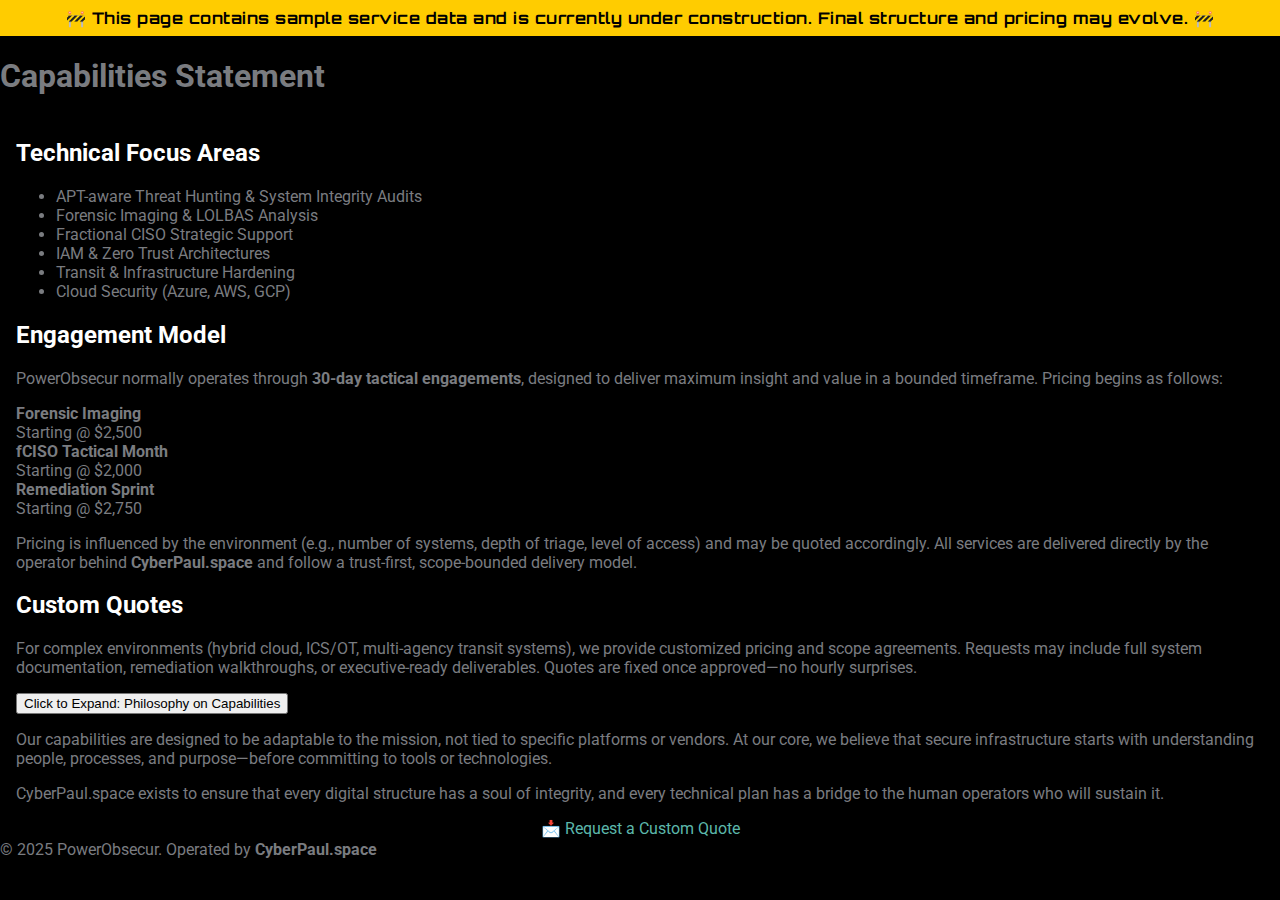
<file: Capabilities.html>
<!DOCTYPE html>
<html lang="en">
<head>
  <meta charset="UTF-8" />
  <meta name="viewport" content="width=device-width, initial-scale=1.0" />
  <title>Capabilities | CyberPaul.space</title>
  <link href="https://fonts.googleapis.com/css2?family=Orbitron:wght@500&family=Inter&display=swap" rel="stylesheet">
  <link rel="stylesheet" href="style.css" />
</head>
<body>
  <div style="background-color: #ffcc00; color: #000; text-align: center; padding: 0.5rem; font-weight: bold; font-family: 'Orbitron', sans-serif; letter-spacing: 0.5px;">
    🚧 This page contains sample service data and is currently under construction. Final structure and pricing may evolve. 🚧
  </div>
  <header>
    <h1>Capabilities Statement</h1>
  </header>
  <div class="container">
    <h2>Technical Focus Areas</h2>
    <ul>
      <li>APT-aware Threat Hunting & System Integrity Audits</li>
      <li>Forensic Imaging & LOLBAS Analysis</li>
      <li>Fractional CISO Strategic Support</li>
      <li>IAM & Zero Trust Architectures</li>
      <li>Transit & Infrastructure Hardening</li>
      <li>Cloud Security (Azure, AWS, GCP)</li>
    </ul>

    <h2>Engagement Model</h2>
    <p>PowerObsecur normally operates through <strong>30-day tactical engagements</strong>, designed to deliver maximum insight and value in a bounded timeframe. Pricing begins as follows:</p>

    <div class="pricing-grid">
      <div class="price-card"><strong>Forensic Imaging</strong><br>Starting @ $2,500</div>
      <div class="price-card"><strong>fCISO Tactical Month</strong><br>Starting @ $2,000</div>
      <div class="price-card"><strong>Remediation Sprint</strong><br>Starting @ $2,750</div>
    </div>

    <p class="note">Pricing is influenced by the environment (e.g., number of systems, depth of triage, level of access) and may be quoted accordingly. All services are delivered directly by the operator behind <strong>CyberPaul.space</strong> and follow a trust-first, scope-bounded delivery model.</p>

    <h2>Custom Quotes</h2>
    <p>For complex environments (hybrid cloud, ICS/OT, multi-agency transit systems), we provide customized pricing and scope agreements. Requests may include full system documentation, remediation walkthroughs, or executive-ready deliverables. Quotes are fixed once approved—no hourly surprises.</p>

    <button class="collapsible">Click to Expand: Philosophy on Capabilities</button>
    <div class="content">
      <p>Our capabilities are designed to be adaptable to the mission, not tied to specific platforms or vendors. At our core, we believe that secure infrastructure starts with understanding people, processes, and purpose—before committing to tools or technologies.</p>
      <p>CyberPaul.space exists to ensure that every digital structure has a soul of integrity, and every technical plan has a bridge to the human operators who will sustain it.</p>
    </div>

    <div style="text-align:center">
      <a href="mailto:paul.brown@6browns.org?subject=Request%20for%20Quote" class="cta-button">📩 Request a Custom Quote</a>
    </div>
  </div>

  <footer>
    &copy; 2025 PowerObsecur. Operated by <strong>CyberPaul.space</strong>
  </footer>

  <script>
    const coll = document.querySelector(".collapsible");
    const content = document.querySelector(".content");
    coll.addEventListener("click", function () {
      this.classList.toggle("active");
      if (content.style.display === "block") {
        content.style.display = "none";
      } else {
        content.style.display = "block";
      }
    });
  </script>
</body>
</html>
</file>
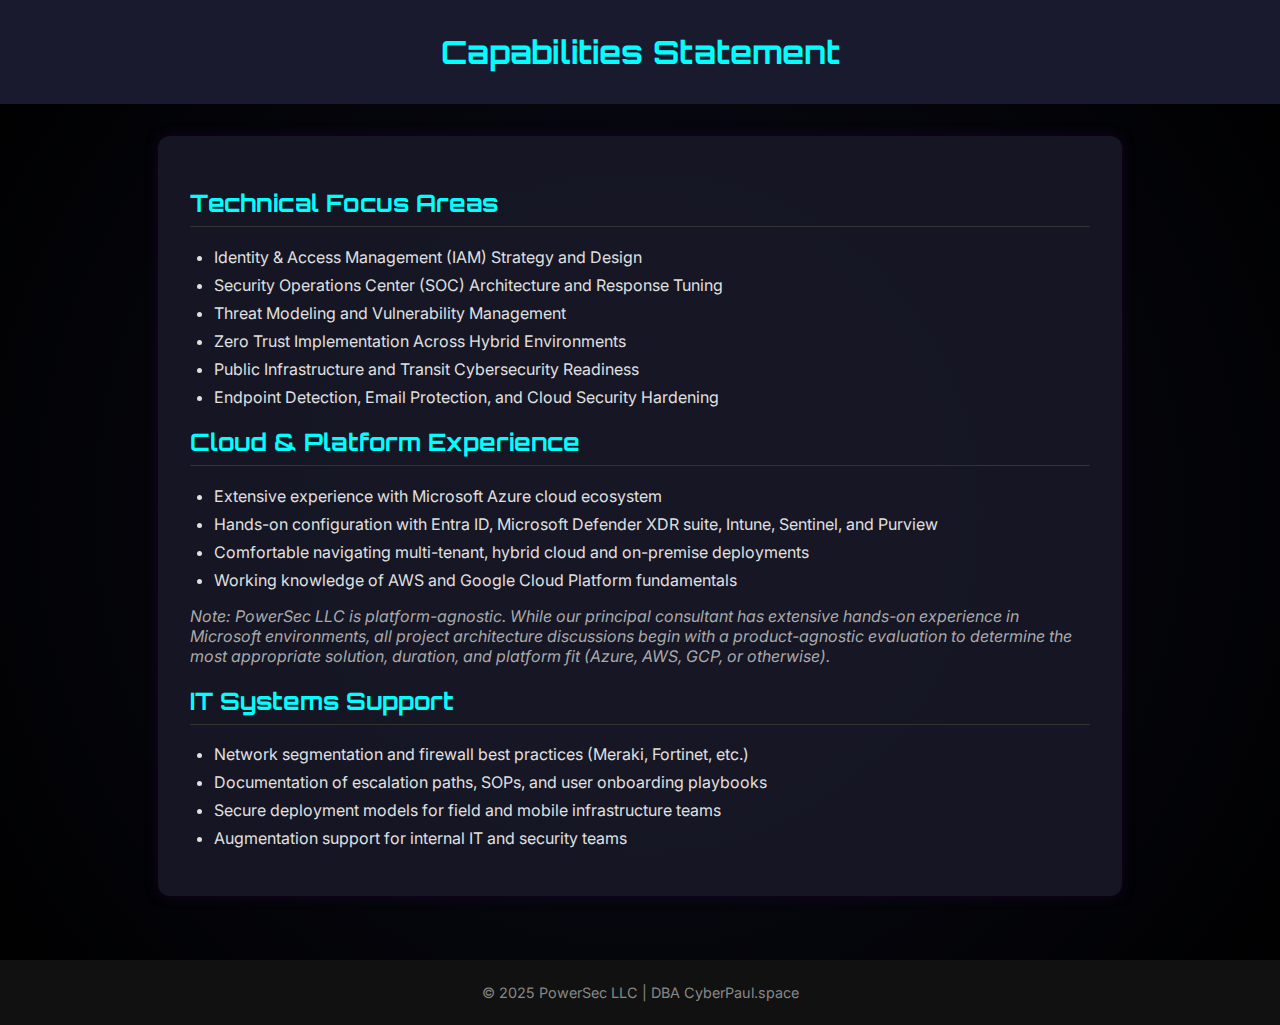
<file: TransitSpace_Capabilities.html>
<!DOCTYPE html>
<html lang="en">
<head>
  <meta charset="UTF-8" />
  <meta name="viewport" content="width=device-width, initial-scale=1.0" />
  <title>Capabilities | CyberPaul.space</title>
  <link href="https://fonts.googleapis.com/css2?family=Orbitron:wght@500&family=Inter&display=swap" rel="stylesheet">
  <style>
    body {
      font-family: 'Inter', sans-serif;
      background: radial-gradient(circle at center, #0b0c1a, #000);
      color: #e0e0e0;
      margin: 0;
      padding: 0;
    }
    header {
      background-color: #1a1a2e;
      padding: 2rem;
      text-align: center;
    }
    header h1 {
      font-family: 'Orbitron', sans-serif;
      color: #00ffff;
      margin: 0;
    }
    .container {
      max-width: 900px;
      margin: 2rem auto;
      padding: 2rem;
      background-color: rgba(25, 25, 40, 0.85);
      border-radius: 12px;
      box-shadow: 0 0 12px #2a003f88;
    }
    h2 {
      color: #00ffff;
      font-family: 'Orbitron', sans-serif;
      border-bottom: 1px solid #333;
      padding-bottom: 0.5rem;
    }
    ul {
      padding-left: 1.5rem;
    }
    li {
      margin-bottom: 0.5rem;
    }
    .note {
      color: #aaaaaa;
      font-style: italic;
      margin-top: 1rem;
    }
    footer {
      text-align: center;
      font-size: 0.9rem;
      padding: 1.5rem;
      color: #888;
      background-color: #111;
      margin-top: 4rem;
    }
  </style>
</head>
<body>
  <header>
    <h1>Capabilities Statement</h1>
  </header>
  <div class="container">
    <h2>Technical Focus Areas</h2>
    <ul>
      <li>Identity & Access Management (IAM) Strategy and Design</li>
      <li>Security Operations Center (SOC) Architecture and Response Tuning</li>
      <li>Threat Modeling and Vulnerability Management</li>
      <li>Zero Trust Implementation Across Hybrid Environments</li>
      <li>Public Infrastructure and Transit Cybersecurity Readiness</li>
      <li>Endpoint Detection, Email Protection, and Cloud Security Hardening</li>
    </ul>

    <h2>Cloud & Platform Experience</h2>
    <ul>
      <li>Extensive experience with Microsoft Azure cloud ecosystem</li>
      <li>Hands-on configuration with Entra ID, Microsoft Defender XDR suite, Intune, Sentinel, and Purview</li>
      <li>Comfortable navigating multi-tenant, hybrid cloud and on-premise deployments</li>
      <li>Working knowledge of AWS and Google Cloud Platform fundamentals</li>
    </ul>
    <p class="note">Note: PowerSec LLC is platform-agnostic. While our principal consultant has extensive hands-on experience in Microsoft environments, all project architecture discussions begin with a product-agnostic evaluation to determine the most appropriate solution, duration, and platform fit (Azure, AWS, GCP, or otherwise).</p>

    <h2>IT Systems Support</h2>
    <ul>
      <li>Network segmentation and firewall best practices (Meraki, Fortinet, etc.)</li>
      <li>Documentation of escalation paths, SOPs, and user onboarding playbooks</li>
      <li>Secure deployment models for field and mobile infrastructure teams</li>
      <li>Augmentation support for internal IT and security teams</li>
    </ul>
  </div>

  <footer>
    &copy; 2025 PowerSec LLC | DBA CyberPaul.space
  </footer>
</body>
</html>
</file>
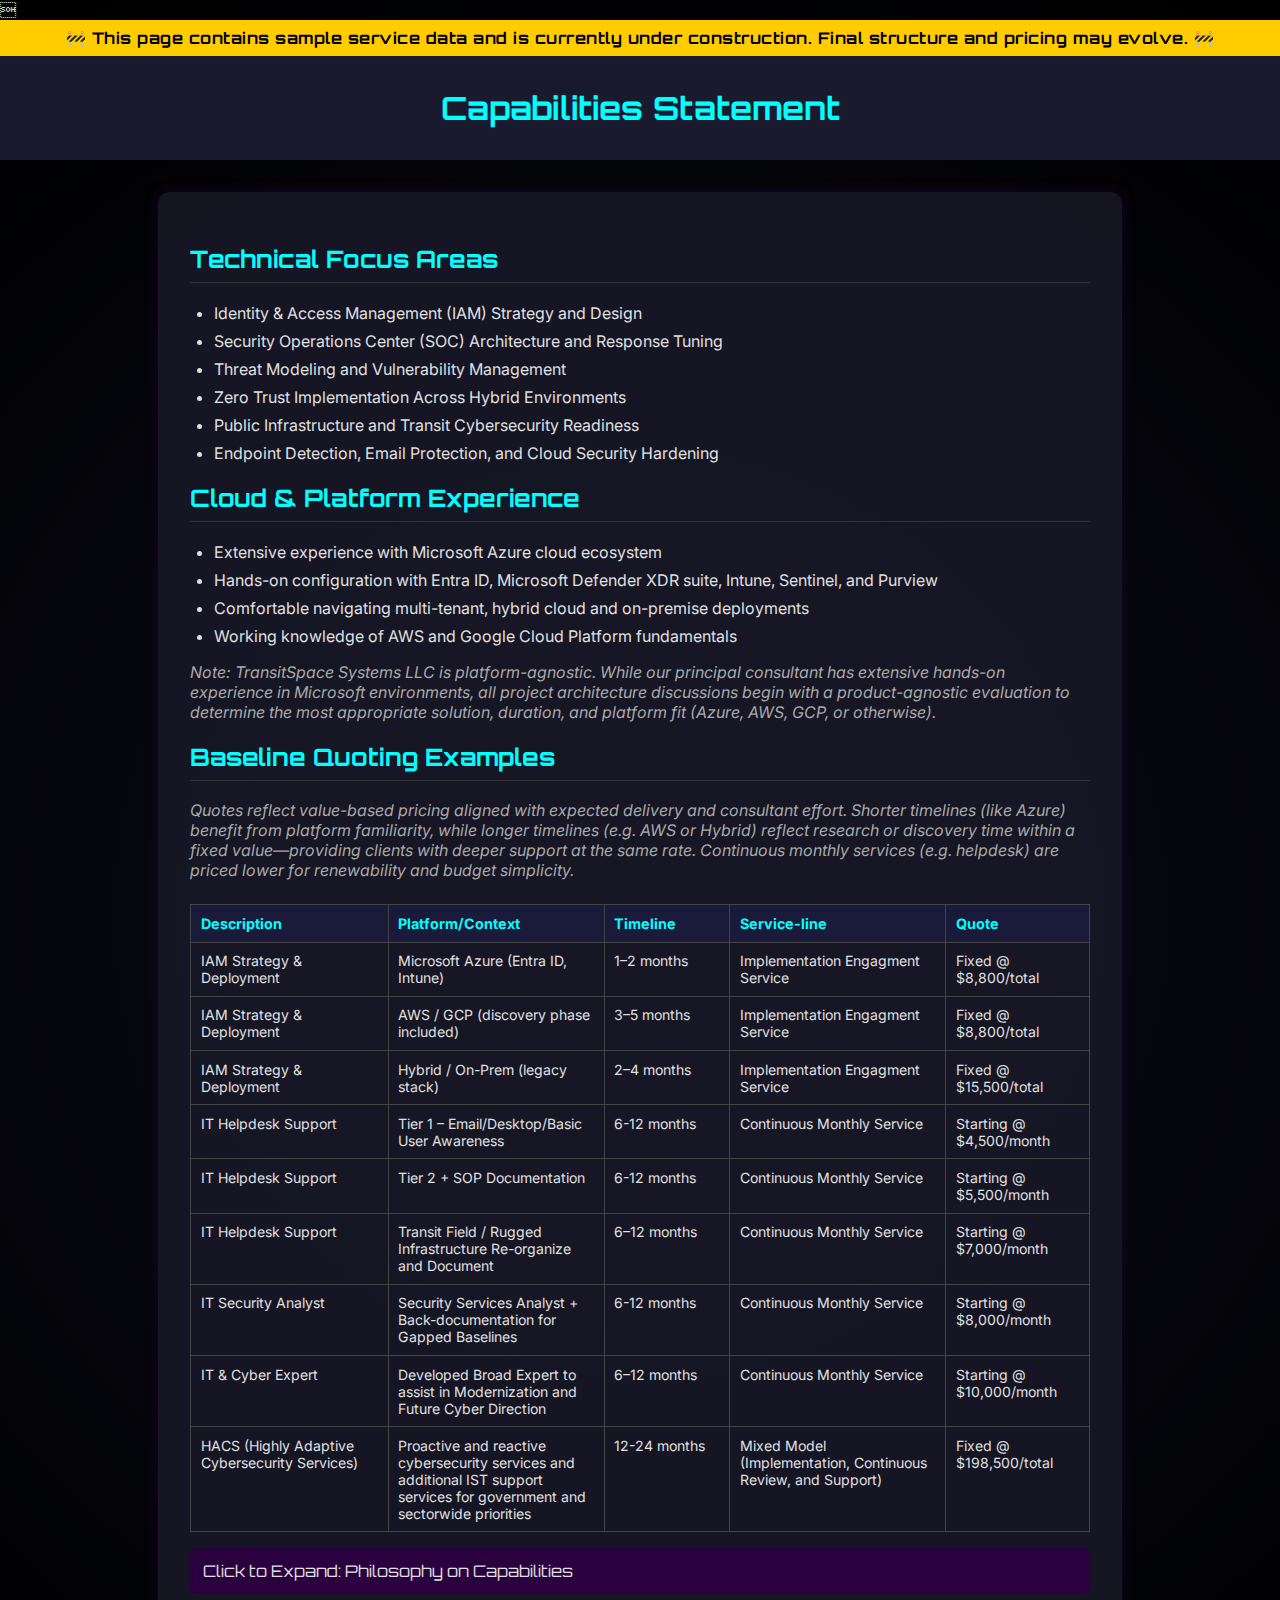
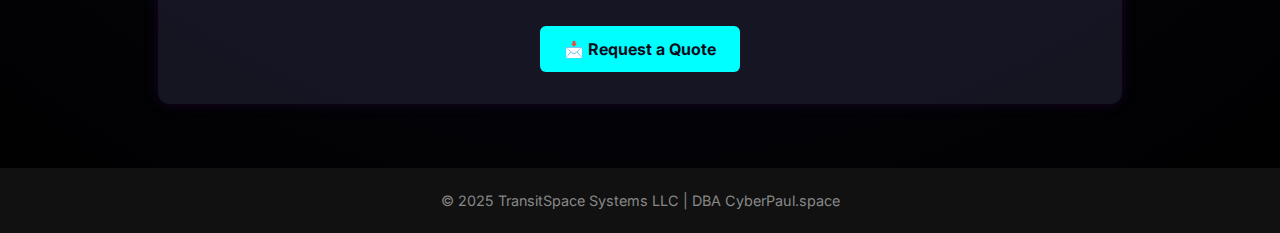
<file: TransitSpace_Capabilities2.html>
<!-- Updated Capabilities Page with Quoting Notes and Adjusted Pricing -->
<!DOCTYPE html>
<html lang="en">
<head>
  <meta charset="UTF-8" />
  <meta name="viewport" content="width=device-width, initial-scale=1.0" />
  <title>Capabilities | CyberPaul.space</title>
  <link href="https://fonts.googleapis.com/css2?family=Orbitron:wght@500&family=Inter&display=swap" rel="stylesheet">
  <style>
    body {
      font-family: 'Inter', sans-serif;
      background: radial-gradient(circle at center, #0b0c1a, #000);
      color: #e0e0e0;
      margin: 0;
      padding: 0;
    }
    header {
      background-color: #1a1a2e;
      padding: 2rem;
      text-align: center;
    }
    header h1 {
      font-family: 'Orbitron', sans-serif;
      color: #00ffff;
      margin: 0;
    }
    .container {
      max-width: 900px;
      margin: 2rem auto;
      padding: 2rem;
      background-color: rgba(25, 25, 40, 0.85);
      border-radius: 12px;
      box-shadow: 0 0 12px #2a003f88;
    }
    h2 {
      color: #00ffff;
      font-family: 'Orbitron', sans-serif;
      border-bottom: 1px solid #333;
      padding-bottom: 0.5rem;
    }
    ul {
      padding-left: 1.5rem;
    }
    li {
      margin-bottom: 0.5rem;
    }
    .note, .quote-note {
      color: #aaaaaa;
      font-style: italic;
      margin-top: 1rem;
    }
    table {
      width: 100%;
      border-collapse: collapse;
      margin-top: 1.5rem;
      table-layout: fixed;
      font-size: 0.93rem;
    }
    th, td {
      padding: 0.6rem;
      border: 1px solid #444;
      text-align: left;
      vertical-align: top;
      word-break: break-word;
      font-size: 0.88rem;
    }
    th {
      background-color: #1a1a3a;
      color: #00ffff;
      font-size: 0.9rem;
    }
    .cta-button {
      display: inline-block;
      background-color: #00ffff;
      color: #0b0c1a;
      font-weight: bold;
      text-decoration: none;
      padding: 0.8rem 1.5rem;
      border-radius: 6px;
      margin-top: 2rem;
      text-align: center;
    }
    .cta-button:hover {
      background-color: #00cccc;
    }
    .collapsible {
      background-color: #2a003f;
      color: #e0e0e0;
      cursor: pointer;
      padding: 0.8rem;
      width: 100%;
      border: none;
      text-align: left;
      outline: none;
      font-family: 'Orbitron', sans-serif;
      font-size: 1rem;
      border-radius: 6px;
      margin-top: 1rem;
    }
    .content {
      padding: 0 1rem;
      display: none;
      overflow: hidden;
      background-color: rgba(30, 30, 50, 0.85);
      border-left: 4px solid #00ffff;
      margin-top: 0.5rem;
    }
    footer {
      text-align: center;
      font-size: 0.9rem;
      padding: 1.5rem;
      color: #888;
      background-color: #111;
      margin-top: 4rem;
    }
  </style>
</head>

  <div style="background-color: #ffcc00; color: #000; text-align: center; padding: 0.5rem; font-weight: bold; font-family: 'Orbitron', sans-serif; letter-spacing: 0.5px;">
    🚧 This page contains sample service data and is currently under construction. Final structure and pricing may evolve. 🚧
  </div>
  <header>
    <h1>Capabilities Statement</h1>
  </header>
  <div class="container">
    <h2>Technical Focus Areas</h2>
    <ul>
      <li>Identity & Access Management (IAM) Strategy and Design</li>
      <li>Security Operations Center (SOC) Architecture and Response Tuning</li>
      <li>Threat Modeling and Vulnerability Management</li>
      <li>Zero Trust Implementation Across Hybrid Environments</li>
      <li>Public Infrastructure and Transit Cybersecurity Readiness</li>
      <li>Endpoint Detection, Email Protection, and Cloud Security Hardening</li>
    </ul>

    <h2>Cloud & Platform Experience</h2>
    <ul>
      <li>Extensive experience with Microsoft Azure cloud ecosystem</li>
      <li>Hands-on configuration with Entra ID, Microsoft Defender XDR suite, Intune, Sentinel, and Purview</li>
      <li>Comfortable navigating multi-tenant, hybrid cloud and on-premise deployments</li>
      <li>Working knowledge of AWS and Google Cloud Platform fundamentals</li>
    </ul>
    <p class="note">Note: TransitSpace Systems LLC is platform-agnostic. While our principal consultant has extensive hands-on experience in Microsoft environments, all project architecture discussions begin with a product-agnostic evaluation to determine the most appropriate solution, duration, and platform fit (Azure, AWS, GCP, or otherwise).</p>

    <h2>Baseline Quoting Examples</h2>
    <p class="quote-note">
      Quotes reflect value-based pricing aligned with expected delivery and consultant effort. Shorter timelines (like Azure) benefit from platform familiarity, while longer timelines (e.g. AWS or Hybrid) reflect research or discovery time within a fixed value—providing clients with deeper support at the same rate. Continuous monthly services (e.g. helpdesk) are priced lower for renewability and budget simplicity.
    </p>

    <table>
      <colgroup>
        <col style="width: 22%;">
        <col style="width: 24%;">
        <col style="width: 14%;">
        <col style="width: 24%;">
        <col style="width: 16%;">
      </colgroup>
      <thead>
        <tr>
          <th>Description</th>
          <th>Platform/Context</th>
          <th>Timeline</th>
          <th>Service-line</th>
          <th>Quote</th>
        </tr>
      </thead>
      <tbody>
        <tr>
          <td>IAM Strategy & Deployment</td>
          <td>Microsoft Azure (Entra ID, Intune)</td>
          <td>1–2 months</td>
          <td>Implementation Engagment Service</td>
          <td>Fixed @ $8,800/total</td>
        </tr>
        <tr>
          <td>IAM Strategy & Deployment</td>
          <td>AWS / GCP (discovery phase included)</td>
          <td>3–5 months</td>
          <td>Implementation Engagment Service</td>
          <td>Fixed @ $8,800/total</td>
        </tr>
        <tr>
          <td>IAM Strategy & Deployment</td>
          <td>Hybrid / On-Prem (legacy stack)</td>
          <td>2–4 months</td>
          <td>Implementation Engagment Service</td>
          <td>Fixed @ $15,500/total</td>
        </tr>
        <tr>
          <td>IT Helpdesk Support</td>
          <td>Tier 1 – Email/Desktop/Basic User Awareness</td>
          <td>6-12 months</td>
          <td>Continuous Monthly Service</td>
          <td>Starting @ $4,500/month</td>
        </tr>
        <tr>
          <td>IT Helpdesk Support</td>
          <td>Tier 2 + SOP Documentation</td>
          <td>6-12 months</td>
          <td>Continuous Monthly Service</td>
          <td>Starting @ $5,500/month</td>
        </tr>
        <tr>
          <td>IT Helpdesk Support</td>
          <td>Transit Field / Rugged Infrastructure Re-organize and Document</td>
          <td>6–12 months</td>
          <td>Continuous Monthly Service</td>
          <td>Starting @ $7,000/month</td>
        </tr>
        <tr>
          <td>IT Security Analyst</td>
          <td>Security Services Analyst + Back-documentation for Gapped Baselines</td>
          <td>6-12 months</td>
          <td>Continuous Monthly Service</td>
          <td>Starting @ $8,000/month</td>
        </tr>
        <tr>
          <td>IT & Cyber Expert</td>
          <td>Developed Broad Expert to assist in Modernization and Future Cyber Direction</td>
          <td>6–12 months</td>
          <td>Continuous Monthly Service</td>
          <td>Starting @ $10,000/month</td>
        </tr>
        <tr>
          <td>HACS (Highly Adaptive Cybersecurity Services)</td>
          <td>Proactive and reactive cybersecurity services and additional IST support services for government and sectorwide priorities</td>
          <td>12-24 months</td>
          <td>Mixed Model (Implementation, Continuous Review, and Support)</td>
          <td>Fixed @ $198,500/total</td>
        </tr>
      </tbody>
    </table>

    <button class="collapsible">Click to Expand: Philosophy on Capabilities</button>
    <div class="content">
      <p>Our capabilities are designed to be adaptable to the mission, not tied to specific platforms or vendors. At our core, we believe that secure infrastructure starts with understanding people, processes, and purpose—before committing to tools or technologies.</p>
      <p>CyberPaul.space exists to ensure that every digital structure has a soul of integrity, and every technical plan has a bridge to the human operators who will sustain it.</p>
    </div>

    <div style="text-align:center">
      <a href="mailto:cyberpaul@protonmail.com?subject=Request%20for%20Quote" class="cta-button">📩 Request a Quote</a>
    </div>
  </div>

  <footer>
    &copy; 2025 TransitSpace Systems LLC | DBA CyberPaul.space
  </footer>

  <script>
    const coll = document.querySelector(".collapsible");
    const content = document.querySelector(".content");
    coll.addEventListener("click", function () {
      this.classList.toggle("active");
      if (content.style.display === "block") {
        content.style.display = "none";
      } else {
        content.style.display = "block";
      }
    });
  </script>
</body>
</html>
</file>
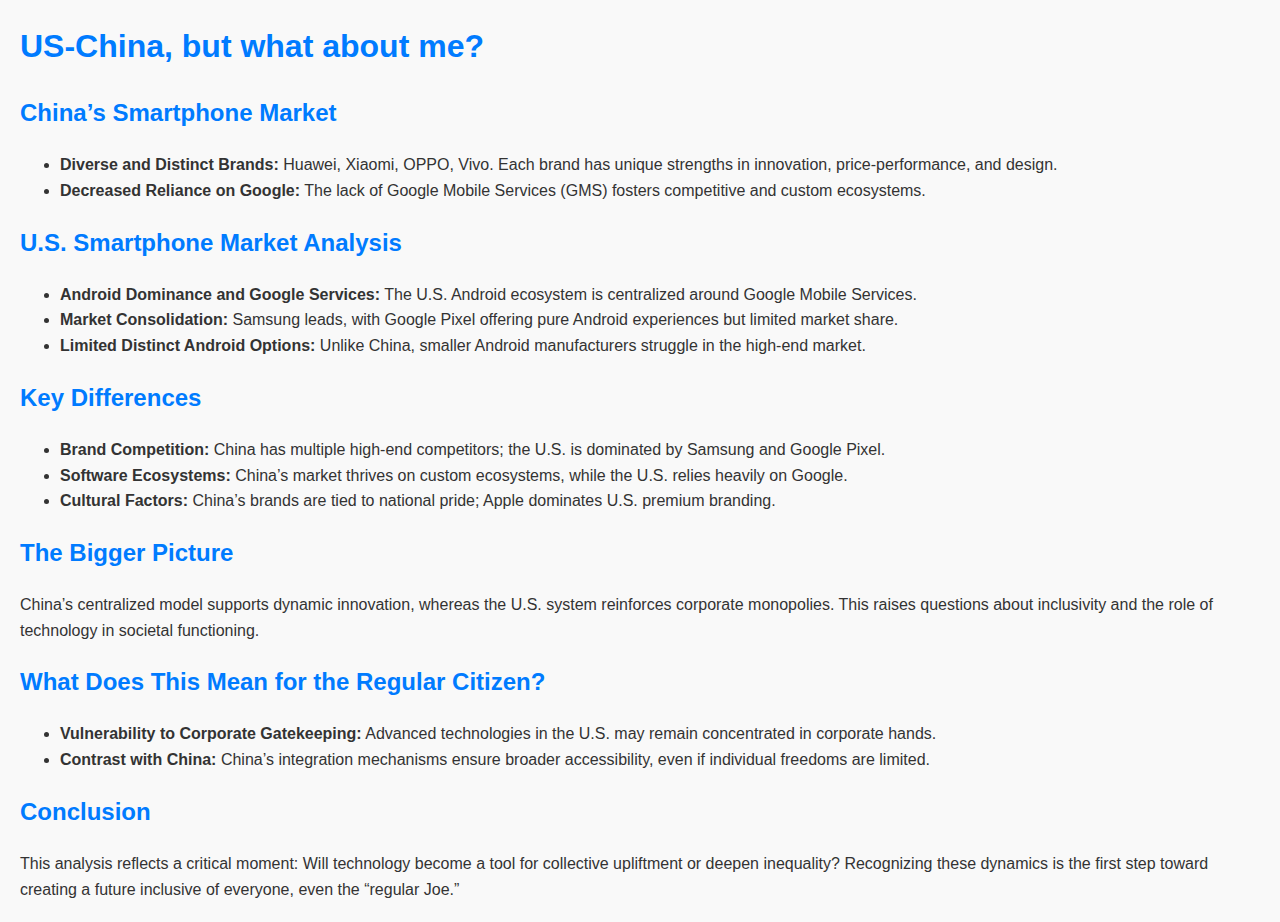
<file: us-china-analysis.html>
<!DOCTYPE html>
<html lang="en">
<head>
  <meta charset="UTF-8">
  <meta name="viewport" content="width=device-width, initial-scale=1.0">
  <title>US-China-Me Analysis</title>
  <style>
    body {
      font-family: Arial, sans-serif;
      line-height: 1.6;
      margin: 20px;
      background-color: #f9f9f9;
      color: #333;
    }
    h1, h2, h3 {
      color: #007BFF;
    }
    p {
      margin: 10px 0;
    }
    .section {
      margin-bottom: 20px;
    }
  </style>
</head>
<body>
  <h1>US-China, but what about me?</h1>
  
  <div class="section">
    <h2>China’s Smartphone Market</h2>
    <ul>
      <li><strong>Diverse and Distinct Brands:</strong> Huawei, Xiaomi, OPPO, Vivo. Each brand has unique strengths in innovation, price-performance, and design.</li>
      <li><strong>Decreased Reliance on Google:</strong> The lack of Google Mobile Services (GMS) fosters competitive and custom ecosystems.</li>
    </ul>
  </div>
  
  <div class="section">
    <h2>U.S. Smartphone Market Analysis</h2>
    <ul>
      <li><strong>Android Dominance and Google Services:</strong> The U.S. Android ecosystem is centralized around Google Mobile Services.</li>
      <li><strong>Market Consolidation:</strong> Samsung leads, with Google Pixel offering pure Android experiences but limited market share.</li>
      <li><strong>Limited Distinct Android Options:</strong> Unlike China, smaller Android manufacturers struggle in the high-end market.</li>
    </ul>
  </div>
  
  <div class="section">
    <h2>Key Differences</h2>
    <ul>
      <li><strong>Brand Competition:</strong> China has multiple high-end competitors; the U.S. is dominated by Samsung and Google Pixel.</li>
      <li><strong>Software Ecosystems:</strong> China’s market thrives on custom ecosystems, while the U.S. relies heavily on Google.</li>
      <li><strong>Cultural Factors:</strong> China’s brands are tied to national pride; Apple dominates U.S. premium branding.</li>
    </ul>
  </div>
  
  <div class="section">
    <h2>The Bigger Picture</h2>
    <p>China’s centralized model supports dynamic innovation, whereas the U.S. system reinforces corporate monopolies. This raises questions about inclusivity and the role of technology in societal functioning.</p>
  </div>
  
  <div class="section">
    <h2>What Does This Mean for the Regular Citizen?</h2>
    <ul>
      <li><strong>Vulnerability to Corporate Gatekeeping:</strong> Advanced technologies in the U.S. may remain concentrated in corporate hands.</li>
      <li><strong>Contrast with China:</strong> China’s integration mechanisms ensure broader accessibility, even if individual freedoms are limited.</li>
    </ul>
  </div>
  
  <div class="section">
    <h2>Conclusion</h2>
    <p>This analysis reflects a critical moment: Will technology become a tool for collective upliftment or deepen inequality? Recognizing these dynamics is the first step toward creating a future inclusive of everyone, even the “regular Joe.”</p>
  </div>
</body>
</html>
</file>
<file: style.css>
/* global */
@import url('https://fonts.googleapis.com/css?family=Roboto');

.grid-2{
    display: grid;
    grid-template-columns: repeat(2,1fr);
}

body{
    margin: 0;
    padding: 0;
    font-family: 'Roboto', sans-serif;
    background-color: #000000;
    color: #7A7C80;

}

h2,.white{
    color: #fff;
}

h5 {
  color: #0091ff;
  font-size: 1.0rem;
}
h5 span {
    font-size: 1.0rem;
    padding-bottom: 10px;
    margin:0;
    color: #305a7b;
}
img {
  border-radius: 65%;
}
a{
    color: #5cb7ab;
    text-decoration: none;
}
/* Nyx-Kronos Black Hole Container */
#nyx-kronos-container {
    display: flex;
    justify-content: center;
    align-items: center;
    height: 400px; /* Adjust to fit your layout */
    margin-top: 50px;
}

/* Black Hole Effect */
#black-hole {
    width: 150px;
    height: 150px;
    background: radial-gradient(circle, rgba(0,0,0,1) 20%, rgba(30,30,30,0.8) 40%, transparent 70%);
    border-radius: 50%;
    box-shadow: 0 0 40px rgba(0, 0, 0, 1);
    transition: transform 0.5s ease, box-shadow 0.5s ease;
    position: relative;
    cursor: pointer;
    animation: pulse 2s infinite alternate ease-in-out;
    overflow: hidden; /* Ensures Nyx-Kronos image stays inside */
}

/* Image Wrapper to Keep Centered Inside Black Hole */
#nyx-image-wrapper {
    position: absolute;
    top: 50%;
    left: 50%;
    width: 100%;
    height: 100%;
    transform: translate(-50%, -50%);
}

/* Nyx-Kronos Image - Stays Inside Black Hole */
#nyx-image {
    width: 100%; /* Adjust image size relative to black hole */
    height: auto;
    position: absolute;
    top: 50%;
    left: 50%;
    transform: translate(-50%, -50%) scale(1);
    opacity: 0.6;
    transition: transform 0.5s ease-in-out, opacity 0.5s ease-in-out;
    filter: blur(3px) brightness(0.8); /* Warped, shadowy effect */
}

/* Image Hover Effect - Appears More Clearly */
#black-hole:hover #nyx-image {
    transform: translate(-50%, -50%) scale(1.2) rotate(2deg);
    opacity: 1;
    filter: blur(1px) brightness(1);
}

/* Subtle Flickering Animation */
@keyframes flicker {
    0% { opacity: 0.6; filter: blur(4px); }
    50% { opacity: 0.8; filter: blur(2px); }
    100% { opacity: 0.7; filter: blur(3px); }
}

#nyx-image {
    animation: flicker 3s infinite alternate ease-in-out;
}

/* Site Under Construction Banner */
#construction-banner {
    background-color: #ffcc00; /* Bright yellow for visibility */
    color: #000; /* Black text for contrast */
    text-align: center;
    font-size: 1.2rem;
    font-weight: bold;
    padding: 15px 10px;
    width: 100%;
    position: fixed;
    top: 0;
    left: 0;
    z-index: 10000; /* Ensures it stays above all elements */
    box-shadow: 0px 4px 6px rgba(0, 0, 0, 0.2);
    border-bottom: 3px solid #000; /* Adds a separator for visibility */
    font-family: Arial, sans-serif;
}

/* Adds spacing so content doesn't overlap with the fixed banner */
body {
    padding-top: 60px; /* Adjust based on banner height */
}

.card {
    /* Add shadows to create the "card" effect */
    box-shadow: 0 6px 10px 0 #305a7b86;
    transition: 0.3s;
    width:fit-content;
    border-radius: 5px; /* 5px rounded corners */
    margin: auto;
}
  
  /* On mouse-over, add a deeper shadow */
  .card:hover {
    box-shadow: 0 8px 16px 0 #305a7b86;
  }
  .card2 {
    /* Add shadows to create the "card" effect */
    box-shadow: 0 4px 8px 0 rgb(247, 247, 247);
    transition: 0.3s;
    width:30%;
    margin-left: 35%;
    border-radius: 5px; /* 5px rounded corners */
  }
  
  /* On mouse-over, add a deeper shadow */
  .card2:hover {
    box-shadow: 0 8px 16px 0 rgb(247, 247, 247);
  }
  
  /* Add some padding inside the card container */
  .container {
    padding: 2px 16px;
  }

/* section 1 */
.section-1{
    padding-top: 20vh;
    text-align: center;
}

.section-1 p{
    font-size: 1.1rem;
    padding-bottom: 10px;
    margin:0;
}
.section-1 p1{
    font-size: 1.1rem;
    padding-bottom: 10px;
    margin:0;
    color: #0091ff;
}

.section-1 h2{
    font-size: 1.7rem;
    margin-bottom: 10px;
}

.section-1 a{
    font-size: 1.5rem;
    padding: 10px;
}
/* section 2 */
.section-2{
    padding-top: 5vh;
    padding-bottom: 5vh;
    width: 70%;
}

.section-2 h2{
    font-size: 1.7rem;
    margin-bottom: 10px;
}

.section-2 p{
    font-size: 1.1rem;
    padding-bottom: 10px;
    margin:0;
}
.section-2 p1{
    font-size: 1.1rem;
    padding-bottom: 10px;
    margin: 5px;;
    color: #305a7b;
}

.section-2 a{
    display: block;
    padding: 5px;
    font-size: 1.2rem;
    padding-left: 0;
    width: fit-content;
}
/* animations / utilities */
.section-2 a:hover{
    font-size: 1.3rem;
    color: #fff;
    cursor: pointer;
    transition: 0.2s;
}

.section-1 a:hover{
    color: #fff;
    cursor: pointer;
    transition: 0.3s;
}

.white:hover{
    position: relative;
    padding-left: 10px;
}

#tools-newsfeed {
  border-radius: 8px;
  box-shadow: 0 2px 5px rgba(0, 0, 0, 0.1), 0 0 10px rgba(255, 255, 0, 0.6); /* Subtle glow */
  background-color: #000; /* Dark background */
  padding: 10px 20px; /* Increase horizontal padding, reduce vertical padding */
  margin-top: 15px;
  color: #fff; /* Text color adjustment */
  width: 100%; /* Allow full-width scaling */
  max-width: 800px; /* Constrain maximum width for readability */
  font-size: 1rem; /* Adjust font size for wider text */
  line-height: 1.4; /* Improve readability with line spacing */
}

#tools-newsfeed h3 {
  font-size: 1.4em; /* Adjust title font size */
  text-align: center;
  color: #ff0; /* Yellow title */
  margin-bottom: 10px; /* Slightly more space below the title */
}

#tools-newsfeed .news-item {
  padding: 5px 0; /* Reduce vertical padding between news items */
  border-bottom: 1px solid #444; /* Border for visual separation */
}

#tools-newsfeed .news-item:last-child {
  border-bottom: none;
}

#tools-newsfeed a {
  transition: color 0.3s ease, text-shadow 0.3s ease;
  color: #5cb7ab; /* Matches theme */
  text-decoration: none;
}

#tools-newsfeed a:hover {
  color: #ff5722; /* Orange on hover */
  text-shadow: 0 0 5px rgba(255, 87, 34, 0.8); /* Subtle glow effect */
  cursor: pointer;
}

/* For responsiveness */
@media (max-width: 780px) {
  #tools-newsfeed {
    width: 95%; /* Scale to almost full width on smaller screens */
    padding: 10px;
  }
  #tools-newsfeed h3 {
    font-size: 1.2em;
  }
  #tools-newsfeed .news-item {
    padding: 3px 0; /* Reduce padding even further for compact layout */
  }
}
/* Analysis Section */
#analysis-section {
  background-color: #1e1e1e;
  color: #fff;
  padding: 15px;
  margin: 15px auto;
  border-radius: 8px;
  max-width: 800px;
  box-shadow: 0 4px 6px rgba(0, 0, 0, 0.3);
}

#analysis-section h3 {
  font-size: 1.5rem;
  margin-bottom: 10px;
  color: #ffcc00;
}

.analysis-tree {
  list-style-type: none;
  padding: 0;
  margin: 0;
}

.analysis-tree li {
  margin-bottom: 20px;
  padding: 10px 0;
  border-bottom: 1px solid #444;
}

.analysis-tree li:last-child {
  border-bottom: none;
}

.analysis-tree span {
  font-size: 1.2rem;
  margin-right: 10px;
}

.analysis-tree a {
  font-size: 1.1rem;
  color: #5cb7ab;
  text-decoration: none;
  font-weight: bold;
}

.analysis-tree a:hover {
  color: #ff5722;
  text-decoration: underline;
}

.analysis-tree p {
  margin: 5px 0 0;
  font-size: 0.9rem;
  color: #ccc;
}

/* Responsive Adjustments */
@media (max-width: 600px) {
  #analysis-section {
    padding: 15px;
  }

  .analysis-tree a {
    font-size: 1rem;
  }

  .analysis-tree p {
    font-size: 0.85rem;
  }
}

/* media queres */
@media(max-width:780px){
    .grid-2{
        grid-template-columns: 1fr;
    }
    .section-1{
        padding:0;
        padding-top: 5rem;
    }
    .section-2{
        padding: 0;
        padding-left: 1.5rem;
        padding-top: 2rem;
    }
    
}
/* Fixes unwanted spacing around the layout */
body, html {
    margin: 0;
    padding: 0;
    width: 100%;
    height: 100%;
}

/* Ensures full-width scaling without gaps */
.grid-2 {
    display: grid;
    grid-template-columns: 1fr 1fr;
    max-width: 100%;
    margin: 0 auto;
    padding: 0;
}

/* Adjusts spacing for left section (Profile & Links) */
.section-1 {
    padding-top: 10vh; /* Reduced from 20vh */
    padding-left: 2vw; /* Adjusts left padding */
    text-align: center;
}

/* Adjusts spacing for right section (Content) */
.section-2 {
    padding-top: 2vh; /* Reduced top padding */
    padding-left: 2vw;
    padding-right: 2vw;
    max-width: 90%; /* Fixes extra right-side spacing */
    margin: auto;
}

/* Fixes width for better centering */
@media (max-width: 780px) {
    .grid-2 {
        grid-template-columns: 1fr;
    }
    .section-1 {
        padding-top: 5vh;
        padding-left: 0;
    }
    .section-2 {
        padding-left: 5vw;
        padding-right: 5vw;
    }
    /* Consulting Services Section */
#consulting-services {
    background-color: #1a1a1a; /* Dark mode theme */
    color: #fff;
    padding: 40px 20px;
    text-align: center;
    border-radius: 8px;
    margin-top: 30px;
    box-shadow: 0 4px 10px rgba(255, 255, 255, 0.1);
}

#consulting-services h2 {
    font-size: 1.8rem;
    color: #ffcc00;
    margin-bottom: 20px;
}

.service-category {
    margin-bottom: 20px;
    padding: 15px;
    background: rgba(255, 255, 255, 0.05);
    border-radius: 6px;
    box-shadow: 0 2px 5px rgba(255, 255, 255, 0.1);
}

.service-category h3 {
    font-size: 1.4rem;
    color: #5cb7ab;
}

.service-category ul {
    list-style-type: none;
    padding: 0;
}

.service-category li {
    font-size: 1.1rem;
    padding: 5px 0;
    color: #ddd;
}

/* Call-to-Action Buttons */
.cta {
    margin-top: 20px;
}

.cta-button {
    display: inline-block;
    background: #ffcc00;
    color: #000;
    padding: 10px 20px;
    margin: 10px;
    border-radius: 6px;
    font-size: 1.1rem;
    text-decoration: none;
    transition: background 0.3s ease;
}

.cta-button:hover {
    background: #ffa500;
    color: #fff;
}

}
</file>
